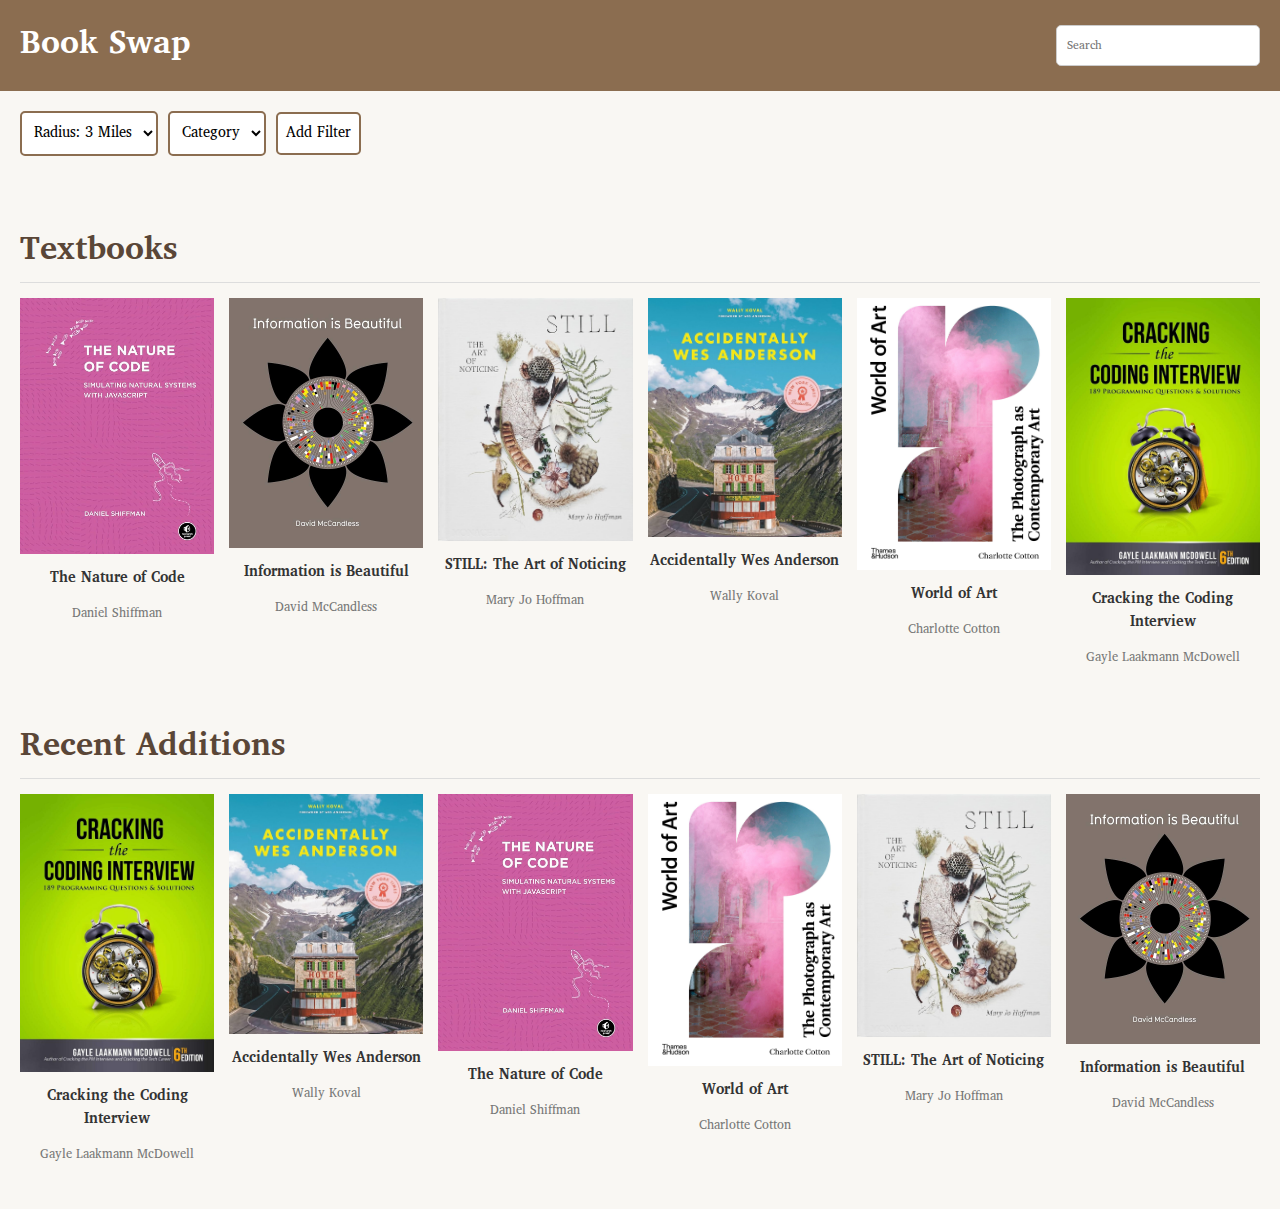
<file: index.html>
<!DOCTYPE html>
<html lang="en">
<head>
    <meta charset="UTF-8">
    <meta name="viewport" content="width=device-width, initial-scale=1.0">
    <link rel="stylesheet" href="styles.css">
    <title>Book Swap Prototype</title>
    <style>
        @import url('https://fonts.googleapis.com/css2?family=Annapurna+SIL:wght@400;700&family=Lato:ital,wght@0,100;0,300;0,400;0,700;0,900;1,100;1,300;1,400;1,700;1,900&display=swap');
    </style>
</head>
<body>

<header>
    <h1>Book Swap</h1>
    <div class="search-bar">
        <input type="text" placeholder="Search">
    </div>
</header>

<div class="filter-bar">
    <select>
        <option>Radius: 3 Miles</option>
    </select>
    <select>
        <option>Category</option>
    </select>
    <button>Add Filter</button>
</div>

<div class="container">
    <div class="section">
        <h2 class="section-title">Textbooks</h2>
        <div class="book-section">
            <div class="book-card">
                <img src="images/The Nature of Code.jpg" alt="Book Cover">
                <h3>The Nature of Code</h3>
                <p>Daniel Shiffman</p>
            </div>
            <div class="book-card">
                <img src="images/Information is Beautiful.jpg" alt="Book Cover">
                <h3>Information is Beautiful</h3>
                <p>David McCandless</p>
            </div>
            <div class="book-card">
                <img src="images/STILL.jpg" alt="Book Cover">
                <h3>STILL: The Art of Noticing</h3>
                <p>Mary Jo Hoffman</p>
            </div>
            <div class="book-card">
                <img src="images/Accidentally Wes Anderson.jpg" alt="Book Cover">
                <h3>Accidentally Wes Anderson</h3>
                <p>Wally Koval</p>
            </div>
            <div class="book-card">
                <img src="images/World of Art.jpg" alt="Book Cover">
                <h3>World of Art</h3>
                <p>Charlotte Cotton</p>
            </div>
            <div class="book-card">
                <img src="images/Cracking the Coding Interview.jpg" alt="Book Cover">
                <h3>Cracking the Coding Interview</h3>
                <p>Gayle Laakmann McDowell</p>
            </div>
        </div>
    </div>

    <div class="section">
        <h2 class="section-title">Recent Additions</h2>
        <div class="book-section">
            <div class="book-card">
                <img src="images/Cracking the Coding Interview.jpg" alt="Book Cover">
                <h3>Cracking the Coding Interview</h3>
                <p>Gayle Laakmann McDowell</p>
            </div>
            <div class="book-card">
                <img src="images/Accidentally Wes Anderson.jpg" alt="Book Cover">
                <h3>Accidentally Wes Anderson</h3>
                <p>Wally Koval</p>
            </div>
            <div class="book-card">
                <img src="images/The Nature of Code.jpg" alt="Book Cover">
                <h3>The Nature of Code</h3>
                <p>Daniel Shiffman</p>
            </div>
            <div class="book-card">
                <img src="images/World of Art.jpg" alt="Book Cover">
                <h3>World of Art</h3>
                <p>Charlotte Cotton</p>
            </div>
            <div class="book-card">
                <img src="images/STILL.jpg" alt="Book Cover">
                <h3>STILL: The Art of Noticing</h3>
                <p>Mary Jo Hoffman</p>
            </div>
            <div class="book-card">
                <img src="images/Information is Beautiful.jpg" alt="Book Cover">
                <h3>Information is Beautiful</h3>
                <p>David McCandless</p>
            </div>
        </div>
    </div>
</div>

</body>
</html>
</file>
<file: styles.css>
body, html {
font-family: "Annapurna SIL", serif;
background-color: #f9f7f3;
color: #5a4637;
margin: 0;
padding: 0;
}
header {
    background-color: #8b6d50;
    padding: 20px;
    display: flex;
    align-items: center;
    justify-content: space-between;
}
header h1 {
    font-size: 36px;
    color: #fff;
    margin: 0;
}
header .search-bar {
    display: flex;
    align-items: center;
    gap: 10px;
}
header input[type="text"], header select, header button {
    font-family: "Annapurna SIL", serif;
    padding: 10px;
    border-radius: 5px;
    border: 1px solid #ccc;
    background-color: #fff;
}
.container {
    padding: 20px;
}
.section-title {
    font-size: 36px;
    margin-bottom: 15px;
    border-bottom: 1px solid #ddd;
    padding-bottom: 5px;
}

.filter-bar {
    padding: 20px;
    display: flex;
    align-items: center;
    gap: 10px;
}

.filter-bar select, .filter-bar button, .filter-bar input[type="text"] {
    font-family: "Annapurna SIL", serif;
    font-size: 16px;
    padding: 8px;
    border-radius: 5px;
    border: 2px solid #8b6d50;
    background-color: #fff;
}

.book-section {
    display: flex;
    overflow-x: auto;
    gap: 15px;
    padding-bottom: 10px;
}
.book-card {
    width: 100%;
    text-align: center;
}
.book-card img {
    width: 100%;
}
.book-card h3 {
    font-size: 16px;
    margin: 5px 0;
    color: #333;
}
.book-card p {
    font-size: 14px;
    color: #777;
}
/** Landing page and book info page**/
.landing-page {
  background-color: #f5ece3;
  display: flex;
  flex-direction: row;
  justify-content: center;
  width: 100%;
}

.landing-page .div {
  background-color: #f5ece3;
  width: 1440px;
  height: 1024px;
  position: relative;
}

.landing-page .top-bar {
  position: absolute;
  width: 1440px;
  height: 90px;
  top: 0;
  left: 0;
  background-color: #765734;
}

.landing-page .frame {
  position: absolute;
  width: 155px;
  height: 58px;
  top: 13px;
  left: 275px;
  background-color: #faf8f6;
  border-radius: 5px;
  overflow: hidden;
}

.landing-page .text-wrapper {
  position: absolute;
  top: 11px;
  left: 50px;
  font-family: "Annapurna SIL-Regular", Helvetica;
  font-weight: 400;
  color: #463839;
  font-size: 24px;
  letter-spacing: 0;
  line-height: normal;
}

.landing-page .location-on {
  position: absolute;
  width: 37px;
  height: 37px;
  top: 10px;
  left: 7px;
}

.landing-page .polygon {
  position: absolute;
  width: 21px;
  height: 12px;
  top: 22px;
  left: 120px;
}

.landing-page .frame-2 {
  position: absolute;
  width: 677px;
  height: 58px;
  top: 13px;
  left: 457px;
  background-color: #faf8f6;
  border-radius: 5px;
  overflow: hidden;
}

.landing-page .search {
  position: absolute;
  width: 25px;
  height: 25px;
  top: 16px;
  left: 21px;
}

.landing-page .text-wrapper-2 {
  position: absolute;
  top: 11px;
  left: 64px;
  font-family: "Annapurna SIL-Regular", Helvetica;
  font-weight: 400;
  color: #2e241a80;
  font-size: 24px;
  letter-spacing: 0;
  line-height: normal;
}

.landing-page .bookmark {
  position: absolute;
  width: 55px;
  height: 55px;
  top: 15px;
  left: 1163px;
}

.landing-page .icon-comment {
  position: absolute;
  width: 39px;
  height: 37px;
  top: 24px;
  left: 1240px;
}

.landing-page .group {
  position: absolute;
  width: 40px;
  height: 40px;
  top: 22px;
  left: 1306px;
}

.landing-page .account-circle {
  position: absolute;
  width: 61px;
  height: 61px;
  top: 12px;
  left: 1360px;
}

.landing-page .image {
  position: absolute;
  width: 241px;
  height: 90px;
  top: 0;
  left: 22px;
  object-fit: cover;
}

.landing-page .frame-wrapper {
  display: inline-flex;
  flex-direction: column;
  height: 58px;
  align-items: flex-start;
  gap: 10px;
  padding: 14px 18px;
  position: absolute;
  top: 106px;
  left: 23px;
  background-color: #faf8f6;
  border-radius: 5px;
  overflow: hidden;
  border: 2px solid;
  border-color: #765734;
}

.landing-page .frame-3 {
  display: flex;
  align-items: center;
  gap: 13px;
  padding: 0px 1px;
  position: relative;
  align-self: stretch;
  width: 100%;
  flex: 0 0 auto;
  margin-bottom: -4.00px;
}

.landing-page .text-wrapper-3 {
  position: relative;
  width: fit-content;
  margin-top: -1.00px;
  font-family: "Annapurna SIL-Regular", Helvetica;
  font-weight: 400;
  color: #463839;
  font-size: 24px;
  letter-spacing: 0;
  line-height: normal;
}

.landing-page .img {
  position: relative;
  width: 19.92px;
  height: 12px;
}

.landing-page .frame-4 {
  position: absolute;
  width: 171px;
  height: 58px;
  top: 106px;
  left: 263px;
  background-color: #faf8f6;
  border-radius: 5px;
  overflow: hidden;
  border: 2px solid;
  border-color: #765734;
}

.landing-page .text-wrapper-4 {
  position: absolute;
  top: 9px;
  left: 24px;
  font-family: "Annapurna SIL-Regular", Helvetica;
  font-weight: 400;
  color: #463839;
  font-size: 24px;
  letter-spacing: 0;
  line-height: normal;
}

.landing-page .polygon-2 {
  position: absolute;
  width: 21px;
  height: 12px;
  top: 22px;
  left: 125px;
}

.landing-page .frame-5 {
  position: absolute;
  width: 181px;
  height: 58px;
  top: 106px;
  left: 460px;
  background-color: #faf8f6;
  border-radius: 5px;
  overflow: hidden;
  border: 2px solid;
  border-color: #765734;
}

.landing-page .text-wrapper-5 {
  position: absolute;
  top: 10px;
  left: 24px;
  font-family: "Annapurna SIL-Regular", Helvetica;
  font-weight: 400;
  color: #463839;
  font-size: 24px;
  letter-spacing: 0;
  line-height: normal;
}

.landing-page .slider {
  position: absolute;
  width: 25px;
  height: 25px;
  top: 16px;
  left: 132px;
}

.landing-page .overlap {
  position: absolute;
  width: 1367px;
  height: 54px;
  top: 198px;
  left: 37px;
}

.landing-page .text-wrapper-6 {
  position: absolute;
  width: 184px;
  top: 0;
  left: 11px;
  font-family: "Annapurna SIL-Regular", Helvetica;
  font-weight: 400;
  color: #463839;
  font-size: 36px;
  letter-spacing: 0;
  line-height: normal;
}

.landing-page .line {
  top: 51px;
  left: 0;
  position: absolute;
  width: 1367px;
  height: 1px;
  object-fit: cover;
}

.landing-page .frame-6 {
  display: inline-flex;
  align-items: center;
  gap: 54px;
  position: absolute;
  top: 268px;
  left: 96px;
}

.landing-page .frame-7 {
  position: relative;
  width: 156.79px;
  height: 274.16px;
}

.landing-page .frame-8 {
  position: absolute;
  width: 160px;
  height: 212px;
  top: 0;
  left: 0;
  box-shadow: 0px 3.58px 7.17px #00000040;
  background-image: url(./img/image-2-3.png);
  background-size: cover;
  background-position: 50% 50%;
}

.landing-page .overlap-group {
  position: absolute;
  width: 160px;
  height: 81px;
  top: 230px;
  left: 0;
}

.landing-page .p {
  position: absolute;
  width: 160px;
  top: 0;
  left: 0;
  font-family: "Annapurna SIL-Bold", Helvetica;
  font-weight: 400;
  color: #463839;
  font-size: 18px;
  letter-spacing: 0;
  line-height: normal;
  overflow: hidden;
  text-overflow: ellipsis;
  display: -webkit-box;
  -webkit-line-clamp: 2;
  -webkit-box-orient: vertical;
}

.landing-page .span {
  font-weight: 700;
}

.landing-page .text-wrapper-7 {
  font-family: "Annapurna SIL-Regular", Helvetica;
}

.landing-page .text-wrapper-8 {
  position: absolute;
  top: 61px;
  left: 0;
  font-family: "Annapurna SIL-Regular", Helvetica;
  font-weight: 400;
  color: #463839;
  font-size: 14px;
  letter-spacing: 0;
  line-height: normal;
  overflow: hidden;
  text-overflow: ellipsis;
  display: -webkit-box;
  -webkit-line-clamp: 1;
  -webkit-box-orient: vertical;
}

.landing-page .frame-9 {
  position: relative;
  width: 155.89px;
  height: 274.16px;
}

.landing-page .overlap-2 {
  position: absolute;
  width: 160px;
  height: 82px;
  top: 230px;
  left: 0;
}

.landing-page .text-wrapper-9 {
  position: absolute;
  width: 160px;
  top: 0;
  left: 0;
  font-family: "Annapurna SIL-Bold", Helvetica;
  font-weight: 700;
  color: #463839;
  font-size: 18px;
  letter-spacing: 0;
  line-height: normal;
  overflow: hidden;
  text-overflow: ellipsis;
  display: -webkit-box;
  -webkit-line-clamp: 3;
  -webkit-box-orient: vertical;
}

.landing-page .frame-10 {
  position: absolute;
  width: 160px;
  height: 212px;
  top: 0;
  left: 0;
  box-shadow: 0px 3.58px 7.17px #00000040;
  background-image: url(./img/image-3.png);
  background-size: cover;
  background-position: 50% 50%;
}

.landing-page .frame-11 {
  position: absolute;
  width: 160px;
  height: 212px;
  top: 0;
  left: 0;
  box-shadow: 0px 3.58px 7.17px #00000040;
  background-image: url(./img/image-8.png);
  background-size: cover;
  background-position: 50% 50%;
}

.landing-page .div-2 {
  position: absolute;
  width: 160px;
  top: 230px;
  left: 0;
  font-family: "Annapurna SIL-Bold", Helvetica;
  font-weight: 400;
  color: #463839;
  font-size: 18px;
  letter-spacing: 0;
  line-height: normal;
  overflow: hidden;
  text-overflow: ellipsis;
  display: -webkit-box;
  -webkit-line-clamp: 2;
  -webkit-box-orient: vertical;
}

.landing-page .text-wrapper-10 {
  position: absolute;
  top: 291px;
  left: 0;
  font-family: "Annapurna SIL-Regular", Helvetica;
  font-weight: 400;
  color: #463839;
  font-size: 14px;
  letter-spacing: 0;
  line-height: normal;
  overflow: hidden;
  text-overflow: ellipsis;
  display: -webkit-box;
  -webkit-line-clamp: 1;
  -webkit-box-orient: vertical;
}

.landing-page .frame-12 {
  position: relative;
  width: 154.1px;
  height: 274.16px;
}

.landing-page .frame-13 {
  position: absolute;
  width: 160px;
  height: 212px;
  top: 0;
  left: 0;
  box-shadow: 0px 3.58px 7.17px #00000040;
  background-image: url(./img/image-2.png);
  background-size: cover;
  background-position: 50% 50%;
}

.landing-page .frame-14 {
  position: relative;
  width: 155px;
  height: 274.16px;
}

.landing-page .frame-15 {
  position: absolute;
  width: 160px;
  height: 212px;
  top: 0;
  left: 0;
  box-shadow: 0px 3.58px 7.17px #00000040;
  background-image: url(./img/image-4.png);
  background-size: cover;
  background-position: 50% 50%;
}

.landing-page .frame-16 {
  position: absolute;
  width: 160px;
  height: 212px;
  top: 0;
  left: 0;
  box-shadow: 0px 3.58px 7.17px #00000040;
  background-image: url(./img/image-7.png);
  background-size: cover;
  background-position: 50% 50%;
}

.landing-page .frame-17 {
  position: absolute;
  width: 60px;
  height: 50px;
  top: 349px;
  left: 1352px;
}

.landing-page .text-wrapper-11 {
  position: absolute;
  top: 604px;
  left: 48px;
  font-family: "Annapurna SIL-Regular", Helvetica;
  font-weight: 400;
  color: #463839;
  font-size: 36px;
  letter-spacing: 0;
  line-height: normal;
}

.landing-page .frame-18 {
  display: inline-flex;
  align-items: center;
  gap: 54px;
  position: absolute;
  top: 674px;
  left: 96px;
}

.landing-page .frame-19 {
  position: absolute;
  width: 160px;
  height: 212px;
  top: 0;
  left: 0;
  box-shadow: 0px 3.58px 7.17px #00000040;
  background-image: url(./img/image.png);
  background-size: cover;
  background-position: 50% 50%;
}

.landing-page .frame-20 {
  position: absolute;
  width: 160px;
  height: 212px;
  top: 0;
  left: 0;
  box-shadow: 0px 3.58px 7.17px #00000040;
  background-image: url(./img/image-5.png);
  background-size: cover;
  background-position: 50% 50%;
}

.landing-page .frame-21 {
  position: absolute;
  width: 160px;
  height: 212px;
  top: 0;
  left: 0;
  box-shadow: 0px 3.58px 7.17px #00000040;
  background-image: url(./img/image-2-2.png);
  background-size: cover;
  background-position: 50% 50%;
}

.landing-page .frame-22 {
  position: absolute;
  width: 160px;
  height: 212px;
  top: 0;
  left: 0;
  box-shadow: 0px 3.58px 7.17px #00000040;
  background-image: url(./img/image-6.png);
  background-size: cover;
  background-position: 50% 50%;
}

.landing-page .frame-23 {
  position: absolute;
  width: 160px;
  height: 212px;
  top: 0;
  left: 0;
  box-shadow: 0px 3.58px 7.17px #00000040;
  background-image: url(./img/image-8-2.png);
  background-size: cover;
  background-position: 50% 50%;
}

.landing-page .frame-24 {
  position: absolute;
  width: 160px;
  height: 212px;
  top: 0;
  left: 0;
  box-shadow: 0px 3.58px 7.17px #00000040;
  background-image: url(./img/image-3-2.png);
  background-size: cover;
  background-position: 50% 50%;
}

.landing-page .frame-25 {
  position: absolute;
  width: 60px;
  height: 50px;
  top: 755px;
  left: 1352px;
}

.landing-page .line-2 {
  top: 655px;
  left: 36px;
  position: absolute;
  width: 1367px;
  height: 1px;
  object-fit: cover;
}
.book-information {
    background-color: #f5ece3;
    display: flex;
    flex-direction: row;
    justify-content: center;
    width: 100%;
  }
  
  .book-information .div {
    background-color: #f5ece3;
    overflow: hidden;
    width: 1440px;
    height: 1024px;
    position: relative;
  }
  
  .book-information .image {
    width: 373px;
    height: 474px;
    top: 152px;
    left: 307px;
    position: absolute;
    object-fit: cover;
  }
  
  .book-information .img {
    width: 101px;
    height: 101px;
    top: 156px;
    left: 174px;
    position: absolute;
    object-fit: cover;
  }
  
  .book-information .top-bar {
    position: absolute;
    width: 1440px;
    height: 90px;
    top: 0;
    left: 0;
    background-color: #765734;
  }
  
  .book-information .frame {
    position: absolute;
    width: 155px;
    height: 58px;
    top: 13px;
    left: 275px;
    background-color: #faf8f6;
    border-radius: 5px;
    overflow: hidden;
  }
  
  .book-information .text-wrapper {
    position: absolute;
    top: 11px;
    left: 50px;
    font-family: "Annapurna SIL-Regular", Helvetica;
    font-weight: 400;
    color: #463839;
    font-size: 24px;
    letter-spacing: 0;
    line-height: normal;
  }
  
  .book-information .location-on {
    position: absolute;
    width: 37px;
    height: 37px;
    top: 10px;
    left: 7px;
  }
  
  .book-information .polygon {
    position: absolute;
    width: 21px;
    height: 12px;
    top: 22px;
    left: 120px;
  }
  
  .book-information .frame-2 {
    position: absolute;
    width: 677px;
    height: 58px;
    top: 13px;
    left: 457px;
    background-color: #faf8f6;
    border-radius: 5px;
    overflow: hidden;
  }
  
  .book-information .search {
    position: absolute;
    width: 25px;
    height: 25px;
    top: 16px;
    left: 21px;
  }
  
  .book-information .text-wrapper-2 {
    position: absolute;
    top: 11px;
    left: 64px;
    font-family: "Annapurna SIL-Regular", Helvetica;
    font-weight: 400;
    color: #2e241a80;
    font-size: 24px;
    letter-spacing: 0;
    line-height: normal;
  }
  
  .book-information .bookmark {
    position: absolute;
    width: 55px;
    height: 55px;
    top: 15px;
    left: 1163px;
  }
  
  .book-information .icon-comment {
    position: absolute;
    width: 39px;
    height: 37px;
    top: 24px;
    left: 1240px;
  }
  
  .book-information .group {
    position: absolute;
    width: 40px;
    height: 40px;
    top: 22px;
    left: 1306px;
  }
  
  .book-information .account-circle {
    position: absolute;
    width: 61px;
    height: 61px;
    top: 12px;
    left: 1360px;
  }
  
  .book-information .image-2 {
    width: 241px;
    height: 90px;
    top: 0;
    left: 22px;
    position: absolute;
    object-fit: cover;
  }
  
  .book-information .vector {
    position: absolute;
    width: 45px;
    height: 45px;
    top: 314px;
    left: 839px;
  }
  
  .book-information .bookmark-2 {
    position: absolute;
    width: 55px;
    height: 55px;
    top: 154px;
    left: 1253px;
  }
  
  .book-information .image-3 {
    width: 101px;
    height: 102px;
    top: 277px;
    left: 174px;
    position: absolute;
    object-fit: cover;
  }
  
  .book-information .image-4 {
    width: 101px;
    height: 101px;
    top: 399px;
    left: 174px;
    position: absolute;
    object-fit: cover;
  }
  
  .book-information .div-wrapper {
    position: absolute;
    width: 469px;
    height: 58px;
    top: 480px;
    left: 839px;
    background-color: #765734;
    border-radius: 5px;
    overflow: hidden;
  }
  
  .book-information .text-wrapper-3 {
    position: absolute;
    top: 2px;
    left: 137px;
    font-family: "Annapurna SIL-Regular", Helvetica;
    font-weight: 400;
    color: #faf7f6;
    font-size: 36px;
    letter-spacing: 0;
    line-height: normal;
  }
  
  .book-information .frame-3 {
    position: absolute;
    width: 469px;
    height: 58px;
    top: 560px;
    left: 839px;
    background-color: #faf8f6;
    border-radius: 5px;
    overflow: hidden;
    border: 3px solid;
    border-color: #765734;
  }
  
  .book-information .text-wrapper-4 {
    position: absolute;
    top: 0;
    left: 62px;
    font-family: "Annapurna SIL-Regular", Helvetica;
    font-weight: 400;
    color: #463839;
    font-size: 36px;
    letter-spacing: 0;
    line-height: normal;
  }
  
  .book-information .overlap {
    position: absolute;
    width: 373px;
    height: 80px;
    top: 155px;
    left: 839px;
  }
  
  .book-information .text-wrapper-5 {
    position: absolute;
    top: 0;
    left: 0;
    font-family: "Annapurna SIL-Bold", Helvetica;
    font-weight: 700;
    color: #463839;
    font-size: 36px;
    letter-spacing: 0;
    line-height: normal;
  }
  
  .book-information .text-wrapper-6 {
    top: 46px;
    left: 0;
    font-size: 24px;
    position: absolute;
    font-family: "Annapurna SIL-Regular", Helvetica;
    font-weight: 400;
    color: #463839;
    letter-spacing: 0;
    line-height: normal;
  }
  
  .book-information .text-wrapper-7 {
    position: absolute;
    top: 250px;
    left: 839px;
    font-family: "Annapurna SIL-Regular", Helvetica;
    font-weight: 400;
    color: #2e241a80;
    font-size: 24px;
    letter-spacing: 0;
    line-height: normal;
  }
  
  .book-information .text-wrapper-8 {
    position: absolute;
    top: 681px;
    left: 170px;
    font-family: "Annapurna SIL-Regular", Helvetica;
    font-weight: 400;
    color: #463839;
    font-size: 36px;
    letter-spacing: 0;
    line-height: normal;
  }
  
  .book-information .text-wrapper-9 {
    top: 313px;
    left: 898px;
    font-size: 36px;
    position: absolute;
    font-family: "Annapurna SIL-Regular", Helvetica;
    font-weight: 400;
    color: #463839;
    letter-spacing: 0;
    line-height: normal;
  }
  
  .book-information .student-university {
    position: absolute;
    top: 373px;
    left: 839px;
    font-family: "Annapurna SIL-Regular", Helvetica;
    font-weight: 400;
    color: #463839;
    font-size: 24px;
    letter-spacing: 0;
    line-height: normal;
  }
  
  .book-information .p {
    position: absolute;
    width: 563px;
    top: 734px;
    left: 171px;
    font-family: "Annapurna SIL-Regular", Helvetica;
    font-weight: 400;
    color: #463839;
    font-size: 24px;
    letter-spacing: 0;
    line-height: normal;
  }
  
  .book-information .text-wrapper-10 {
    position: absolute;
    top: 680px;
    left: 796px;
    font-family: "Annapurna SIL-Regular", Helvetica;
    font-weight: 400;
    color: #463839;
    font-size: 36px;
    letter-spacing: 0;
    line-height: normal;
  }
  
  .book-information .text-wrapper-11 {
    position: absolute;
    width: 548px;
    top: 733px;
    left: 797px;
    font-family: "Annapurna SIL-Regular", Helvetica;
    font-weight: 400;
    color: #463839;
    font-size: 24px;
    letter-spacing: 0;
    line-height: normal;
  }
  
  .book-information .vector-2 {
    position: absolute;
    width: 50px;
    height: 45px;
    top: 126px;
    left: 27px;
  }
  
  .book-information .text-wrapper-12 {
    position: absolute;
    top: 933px;
    left: 195px;
    font-family: "Annapurna SIL-Regular", Helvetica;
    font-weight: 400;
    color: #463839;
    font-size: 36px;
    letter-spacing: 0;
    line-height: normal;
  }
  
  .book-information .frame-wrapper {
    display: inline-flex;
    align-items: center;
    gap: 54px;
    position: absolute;
    top: 997px;
    left: 199px;
  }
  
  .book-information .frame-4 {
    display: inline-flex;
    align-items: center;
    gap: 54px;
    position: relative;
    flex: 0 0 auto;
  }
  
  .book-information .frame-5 {
    position: relative;
    width: 156.79px;
    height: 274.16px;
  }
  
  .book-information .image-wrapper {
    position: absolute;
    width: 160px;
    height: 212px;
    top: 0;
    left: 0;
    box-shadow: 0px 3.58px 7.17px #00000040;
  }
  
  .book-information .image-5 {
    position: absolute;
    width: 160px;
    height: 27px;
    top: 0;
    left: 0;
    object-fit: cover;
  }
  
  .book-information .overlap-group {
    position: absolute;
    width: 160px;
    height: 81px;
    top: 230px;
    left: 0;
  }
  
  .book-information .div-2 {
    top: 0;
    position: absolute;
    width: 160px;
    left: 0;
    font-family: "Annapurna SIL-Bold", Helvetica;
    font-weight: 400;
    color: #463839;
    font-size: 18px;
    letter-spacing: 0;
    line-height: normal;
    overflow: hidden;
    text-overflow: ellipsis;
    display: -webkit-box;
    -webkit-line-clamp: 2;
    -webkit-box-orient: vertical;
  }
  
  .book-information .span {
    font-weight: 700;
  }
  
  .book-information .text-wrapper-13 {
    font-family: "Annapurna SIL-Regular", Helvetica;
  }
  
  .book-information .text-wrapper-14 {
    top: 61px;
    left: 0;
    font-size: 14px;
    overflow: hidden;
    text-overflow: ellipsis;
    display: -webkit-box;
    -webkit-line-clamp: 1;
    -webkit-box-orient: vertical;
    position: absolute;
    font-family: "Annapurna SIL-Regular", Helvetica;
    font-weight: 400;
    color: #463839;
    letter-spacing: 0;
    line-height: normal;
  }
  
  .book-information .frame-6 {
    position: relative;
    width: 155.89px;
    height: 274.16px;
  }
  
  .book-information .div-3 {
    top: 230px;
    position: absolute;
    width: 160px;
    left: 0;
    font-family: "Annapurna SIL-Bold", Helvetica;
    font-weight: 400;
    color: #463839;
    font-size: 18px;
    letter-spacing: 0;
    line-height: normal;
    overflow: hidden;
    text-overflow: ellipsis;
    display: -webkit-box;
    -webkit-line-clamp: 2;
    -webkit-box-orient: vertical;
  }
  
  .book-information .text-wrapper-15 {
    position: absolute;
    top: 291px;
    left: 0;
    font-family: "Annapurna SIL-Regular", Helvetica;
    font-weight: 400;
    color: #463839;
    font-size: 14px;
    letter-spacing: 0;
    line-height: normal;
    overflow: hidden;
    text-overflow: ellipsis;
    display: -webkit-box;
    -webkit-line-clamp: 1;
    -webkit-box-orient: vertical;
  }
  
  .book-information .frame-7 {
    position: relative;
    width: 154.1px;
    height: 274.16px;
  }
  
  .book-information .overlap-2 {
    position: absolute;
    width: 160px;
    height: 82px;
    top: 230px;
    left: 0;
  }
  
  .book-information .text-wrapper-16 {
    position: absolute;
    width: 160px;
    top: 0;
    left: 0;
    font-family: "Annapurna SIL-Bold", Helvetica;
    font-weight: 700;
    color: #463839;
    font-size: 18px;
    letter-spacing: 0;
    line-height: normal;
    overflow: hidden;
    text-overflow: ellipsis;
    display: -webkit-box;
    -webkit-line-clamp: 3;
    -webkit-box-orient: vertical;
  }
  
  .book-information .frame-8 {
    position: relative;
    width: 155px;
    height: 274.16px;
  }
</file>
